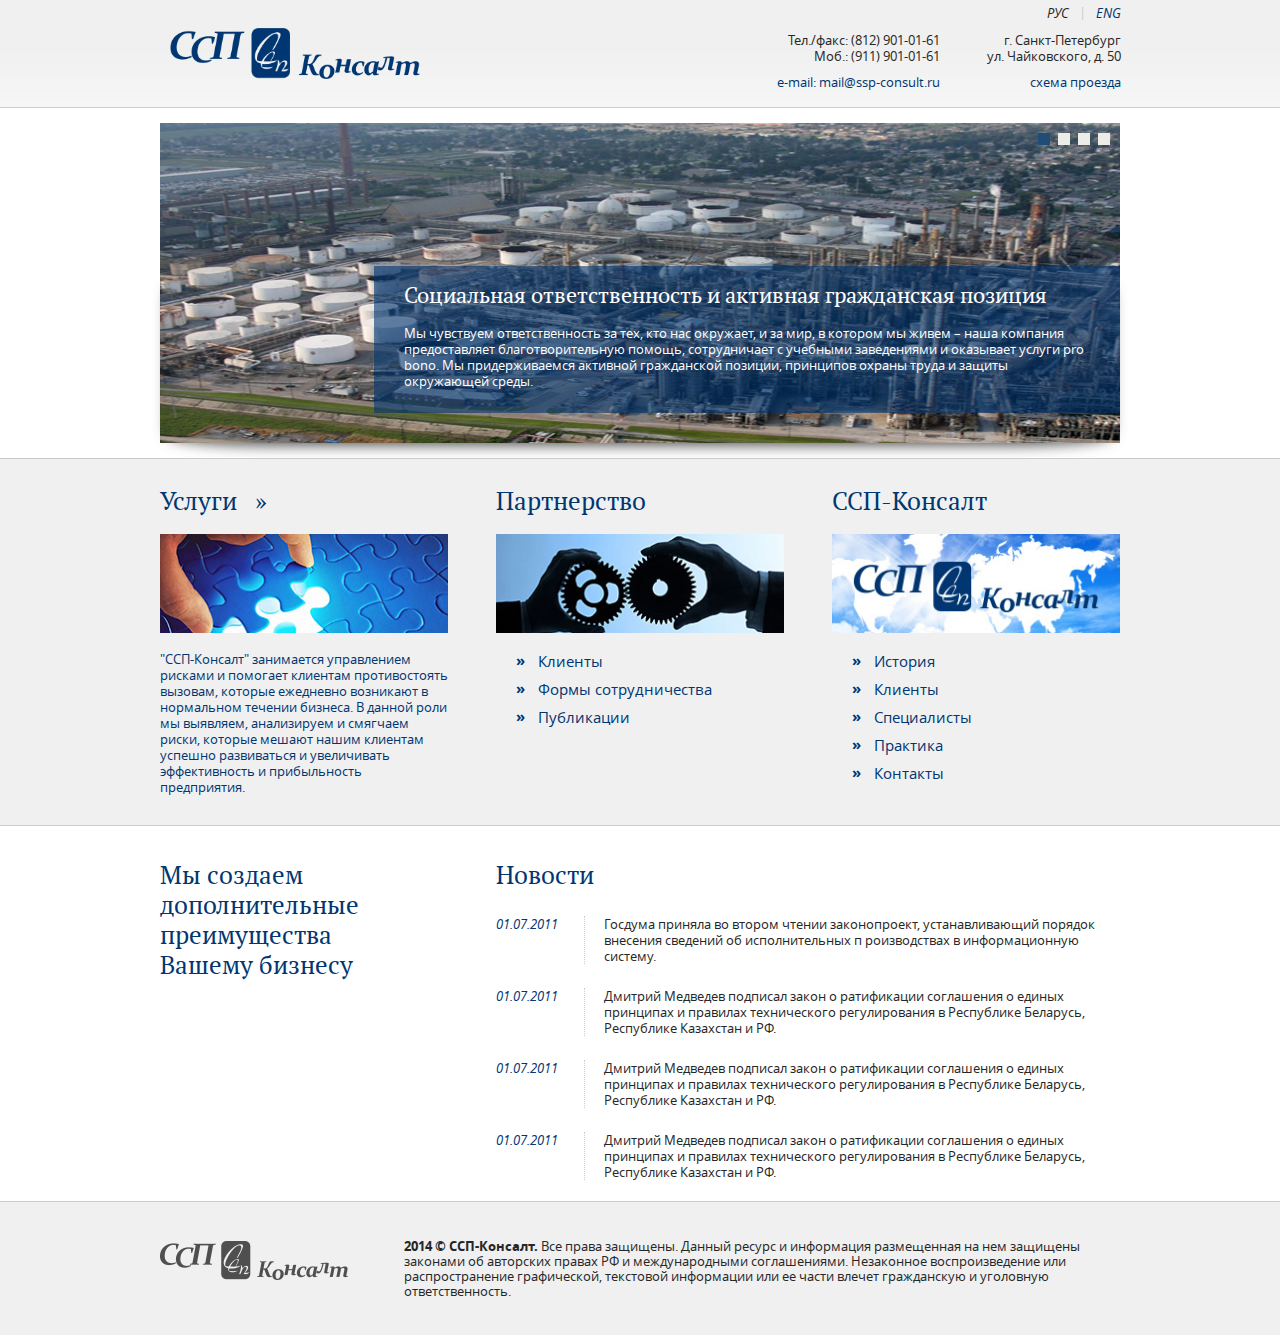
<file: index.html>
﻿<!DOCTYPE html>
<html>
<head>
	<title>ССП Консалт</title>
	<meta http-equiv="content-type" content="text/html; charset=utf-8">
	<meta name="viewport" content="width=1000, user-scalable=yes">
	<link href="./favicon.ico" rel="shortcut icon" type="image/x-icon">
	<link href="./css/style.css" rel="stylesheet" type="text/css" title="compact">
	<script type="text/javascript" src="./js/jquery.js"></script>
	<script type="text/javascript" src="./js/slides.js"></script>
	<script type="text/javascript" src="./js/dynamic.js"></script>
</head>
<body>
	<div class="wrapper">
		<div class="header">
			<div>
				<a href="#"><img src="./img/logo.png" width="360" height="74" class="logo" alt=""></a>
				<div class="contacts">
					<p>Тел./факс: (812) 901-01-61<br/>Моб.: (911) 901-01-61</p>
					<p><a href="#">e-mail: mail@ssp-consult.ru</a></p>
				</div>
				<ul class="language">
					<li class="active"><a href="#">Рус</a></li>
					<li><a href="#">Eng</a></li>
				</ul>
				<div class="address">
					<p>г. Санкт-Петербург<br> ул. Чайковского, д. 50</p>
					<p><a href="#">схема проезда</a></p>
				</div>
			</div>
		</div>
		<div class="slider">
			<div class="container">
				<div>
					<img src="./img/slide1.jpg" width="1340" height="320" alt="">
					<div class="information">
						<h3>Социальная ответственность и активная гражданская позиция</h3>
						<p>Мы чувствуем ответственность за тех, кто нас окружает, и за мир, в котором мы живем – наша компания предоставляет благотворительную помощь, сотрудничает с учебными заведениями и оказывает услуги pro bono. Мы придерживаемся активной гражданской позиции, принципов охраны труда и защиты окружающей среды.</p>
					</div>
				</div>
				<div>
					<img src="./img/slide2.jpg" width="1340" height="320" alt="">
					<div class="information">
						<h3>Социальная ответственность и активная гражданская позиция</h3>
						<p>Мы чувствуем ответственность за тех, кто нас окружает, и за мир, в котором мы живем – наша компания предоставляет благотворительную помощь, сотрудничает с учебными заведениями и оказывает услуги pro bono. Мы придерживаемся активной гражданской позиции, принципов охраны труда и защиты окружающей среды.</p>
					</div>
				</div>
				<div>
					<img src="./img/slide3.jpg" width="1340" height="320" alt="">
					<div class="information">
						<h3>Социальная ответственность и активная гражданская позиция</h3>
						<p>Мы чувствуем ответственность за тех, кто нас окружает, и за мир, в котором мы живем – наша компания предоставляет благотворительную помощь, сотрудничает с учебными заведениями и оказывает услуги pro bono. Мы придерживаемся активной гражданской позиции, принципов охраны труда и защиты окружающей среды.</p>
					</div>
				</div>
				<div>
					<img src="./img/slide4.jpg" width="1340" height="320" alt="">
					<div class="information">
						<h3>Социальная ответственность и активная гражданская позиция</h3>
						<p>Мы чувствуем ответственность за тех, кто нас окружает, и за мир, в котором мы живем – наша компания предоставляет благотворительную помощь, сотрудничает с учебными заведениями и оказывает услуги pro bono. Мы придерживаемся активной гражданской позиции, принципов охраны труда и защиты окружающей среды.</p>
					</div>
				</div>
			</div>
		</div>
		<div class="index">
			<div class="nav">
				<ul>
					<li><a href="#">Антикризисное управление проблемными активами</a></li>
					<li><a href="#">Банкротство</a></li>
					<li><a href="#">Управление финансовой задолженностью</a></li>
					<li><a href="#">Корпоративное право</a></li>
					<li><a href="#">Трудовое право</a></li>
					<li><a href="#">Налоговые споры</a></li>
					<li><a href="#">Вопросы промышленной и экологической безопасности</a></li>
					<li><a href="#">Представительство в арбитражных судах и судах общей юрисдикции</a></li>
				</ul>
			</div>
			<ul>
				<li>
					<h2>Услуги<span>»</span></h2>
					<img src="./pic/index1.jpg" width="190" height="100" alt="">
					<h5><span>"ССП-Консалт" занимается управлением рисками и помогает клиентам противостоять вызовам, которые ежедневно возникают в нормальном течении бизнеса. В данной роли мы выявляем, анализируем и смягчаем риски, которые мешают нашим клиентам успешно развиваться и увеличивать эффективность и прибыльность предприятия.</span></h5>
				</li>
				<li>
					<h2>Партнерство</h2>
					<img src="./pic/index2.jpg" width="190" height="100" alt="">
					<ul>
                    <li><a href="#">Клиенты</a></li>
					<li><a href="#">Формы сотрудничества</a></li>
					<li><a href="#">Публикации</a></li>
					</ul>
				</li>
				<li>
					<h2>ССП-Консалт</h2>
					<img src="./pic/index3.jpg" width="190" height="100" alt="">
					<ul>
						<li><a href="#">История</a></li>
						<li><a href="#">Клиенты</a></li>
						<li><a href="#">Специалисты</a></li>
						<li><a href="#">Практика</a></li>
						<li><a href="#">Контакты</a></li>
					</ul>
				</li>
			</ul>
		</div>
		<div class="introduction">
			<div class="nav">
				<ul>
					<li><a href="#">Антикризисное управление проблемными активами</a></li>
					<li><a href="#">Банкротство</a></li>
					<li><a href="#">Управление финансовой задолженностью</a></li>
					<li><a href="#">Корпоративное право</a></li>
					<li><a href="#">Трудовое право</a></li>
					<li><a href="#">Налоговые споры</a></li>
					<li><a href="#">Вопросы промышленной и экологической безопасности</a></li>
					<li><a href="#">Представительство в арбитражных судах и судах общей юрисдикции</a></li>
				</ul>
				<h2>Мы создаем дополнительные преимущества Вашему бизнесу</h2>
			</div>
			<div class="news">
				<h2>Новости</h2>
				<div>
					<div>
						<h6>01.07.2011</h6>
						<p><a href="#">Госдума приняла во втором чтении законопроект, устанавливающий порядок внесения сведений об исполнительных п роизводствах в информационную систему.</a></p>
					</div>
					<div>
						<h6>01.07.2011</h6>
						<p><a href="#">Дмитрий Медведев подписал закон о ратификации соглашения о единых принципах и правилах технического регулирования в Республике Беларусь, Республике Казахстан и РФ.</a></p>
					</div>
					<div>
						<h6>01.07.2011</h6>
						<p><a href="#">Дмитрий Медведев подписал закон о ратификации соглашения о единых принципах и правилах технического регулирования в Республике Беларусь, Республике Казахстан и РФ.</a></p>
					</div>
					<div>
						<h6>01.07.2011</h6>
						<p><a href="#">Дмитрий Медведев подписал закон о ратификации соглашения о единых принципах и правилах технического регулирования в Республике Беларусь, Республике Казахстан и РФ.</a></p>
					</div>
				</div>
			</div>
		</div>
		<div class="clear"></div>
	</div>
	<div class="footer">
		<div>
			<div>
				<a href="#"><img src="./img/logo_footer.png" width="188" height="39" class="logo" alt=""></a>
				<p><strong>2014 © ССП-Консалт.</strong> Все права защищены. Данный ресурс и информация размещенная на нем защищены законами об авторских правах РФ и международными соглашениями. Незаконное воспроизведение или распространение графической, текстовой информации или ее части влечет гражданскую и уголовную ответственность.</p>
			</div>
		</div>
	  </div>
</body>
</html>
</file>
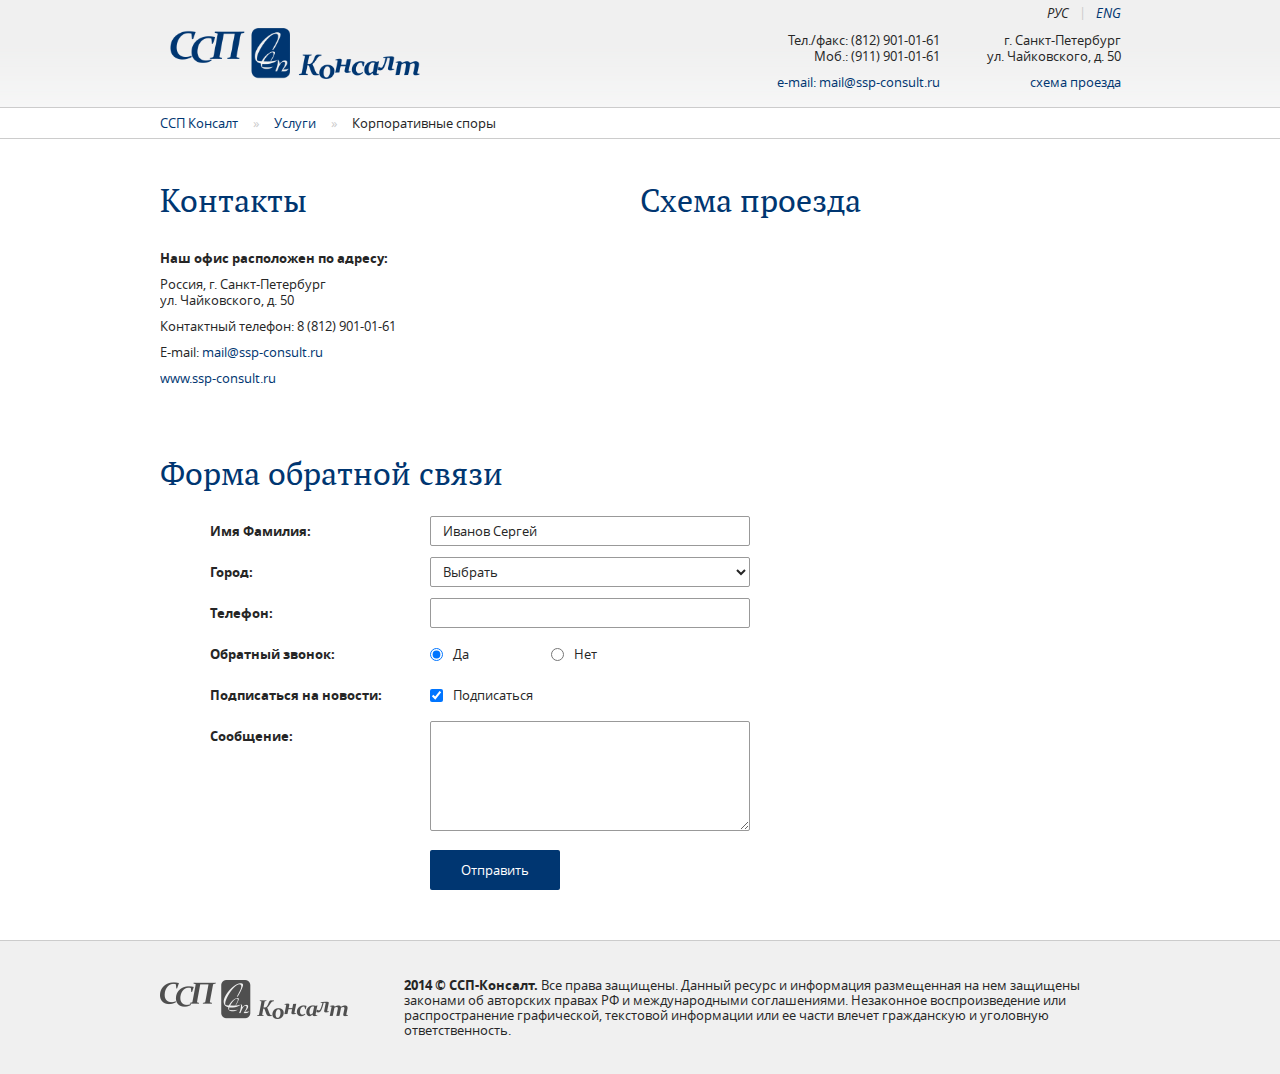
<file: contact.html>
﻿<!DOCTYPE html>
<html>
<head>
	<title>ССП Консалт</title>
	<meta http-equiv="content-type" content="text/html; charset=utf-8">
	<meta name="viewport" content="width=1000, user-scalable=yes">
	<link href="./favicon.ico" rel="shortcut icon" type="image/x-icon">
	<link href="./css/style.css" rel="stylesheet" type="text/css" title="compact">
	<script type="text/javascript" src="./js/jquery.js"></script>
	<script type="text/javascript" src="./js/slides.js"></script>
	<script type="text/javascript" src="./js/dynamic.js"></script>
</head>
<body>
	<div class="wrapper">
		<div class="header">
			<div>
				<a href="#"><img src="./img/logo.png" width="360" height="74" class="logo" alt=""></a>
				<div class="contacts">
					<p>Тел./факс: (812) 901-01-61<br/>Моб.: (911) 901-01-61</p>
					<p><a href="#">e-mail: mail@ssp-consult.ru</a></p>
				</div>
				<ul class="language">
					<li class="active"><a href="#">Рус</a></li>
					<li><a href="#">Eng</a></li>
				</ul>
				<div class="address">
					<p>г. Санкт-Петербург<br> ул. Чайковского, д. 50</p>
					<p><a href="#">схема проезда</a></p>
				</div>
			</div>
		</div>
		<div class="breadcrumbs">
			<ul>
				<li><a href="#">ССП Консалт</a></li>
				<li><a href="#">Услуги</a></li>
				<li>Корпоративные споры</li>
			</ul>
		</div>
		<div class="content">
			<div class="contacts">
				<div class="information">
					<h2>Контакты</h2>
					<p><strong>Наш офис расположен по адресу:</strong></p>
					<p>Россия, г. Санкт-Петербург<br>
					ул. Чайковского, д. 50</p>
					<p>Контактный телефон: 8 (812) 901-01-61</p>
					<p>E-mail: <a href="#">mail@ssp-consult.ru</a></p>
					<p><a href="#">www.ssp-consult.ru</a></p>
				</div>
				<div class="map">
					<h2>Схема проезда</h2>
					<div>
						<script type="text/javascript" charset="utf-8" src="http://api-maps.yandex.ru/services/constructor/1.0/js/?sid=OtO9GRWYYwOtpe9lbqvIaDVN9j7ILpBH&width=100%&height=223"></script>
					</div>
				</div>
			</div>
			<div class="form">
				<h2>Форма обратной связи</h2>
				<p><span>Имя Фамилия:</span> <input type="text" placeholder="Иванов Сергей"></p>
				<p>
					<span>Город:</span>
					<select>
						<option>Выбрать</option>
						<option>Барнаул</option>
						<option>Москва</option>
					</select>
				</p>
				<p><span>Телефон:</span> <input type="text"></p>
				<p>
					<span>Обратный звонок:</span> 
					<em><input type="radio" name="callback" checked> Да</em>
					<em><input type="radio" name="callback"> Нет</em>
				</p>
				<p>
					<span>Подписаться на новости:</span> 
					<em><input type="checkbox" checked> Подписаться</em>
				</p>
				<p><span>Сообщение:</span> <textarea cols="60" rows="5"></textarea></p>
				<button>Отправить</button>
			</div>
		</div>
		<div class="clear"></div>
	</div>
	<div class="footer">
		<div>
			<div>
				<a href="#"><img src="./img/logo_footer.png" width="188" height="39" class="logo" alt=""></a>
				<p><strong>2014 © ССП-Консалт.</strong> Все права защищены. Данный ресурс и информация размещенная на нем защищены законами об авторских правах РФ и международными соглашениями. Незаконное воспроизведение или распространение графической, текстовой информации или ее части влечет гражданскую и уголовную ответственность.</p>
			</div>
		</div>
	</div>
</body>
</html>
</file>
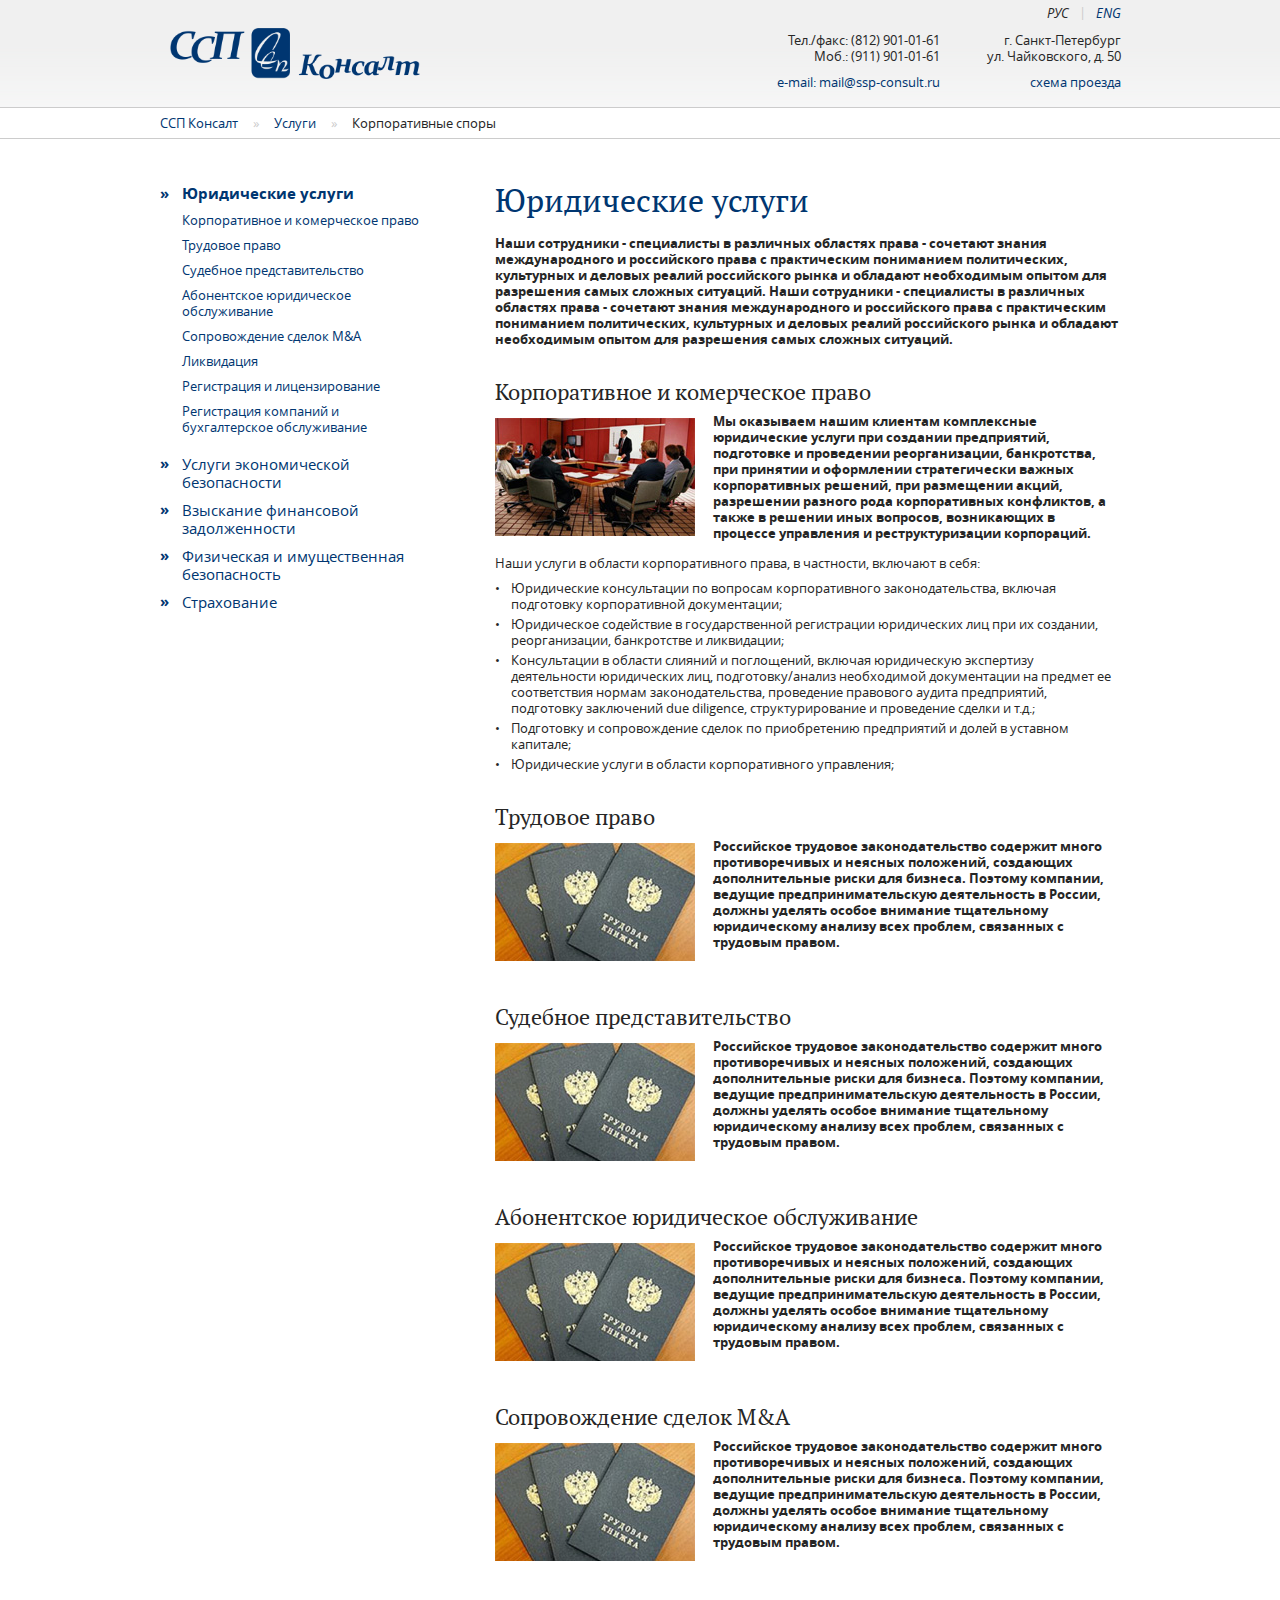
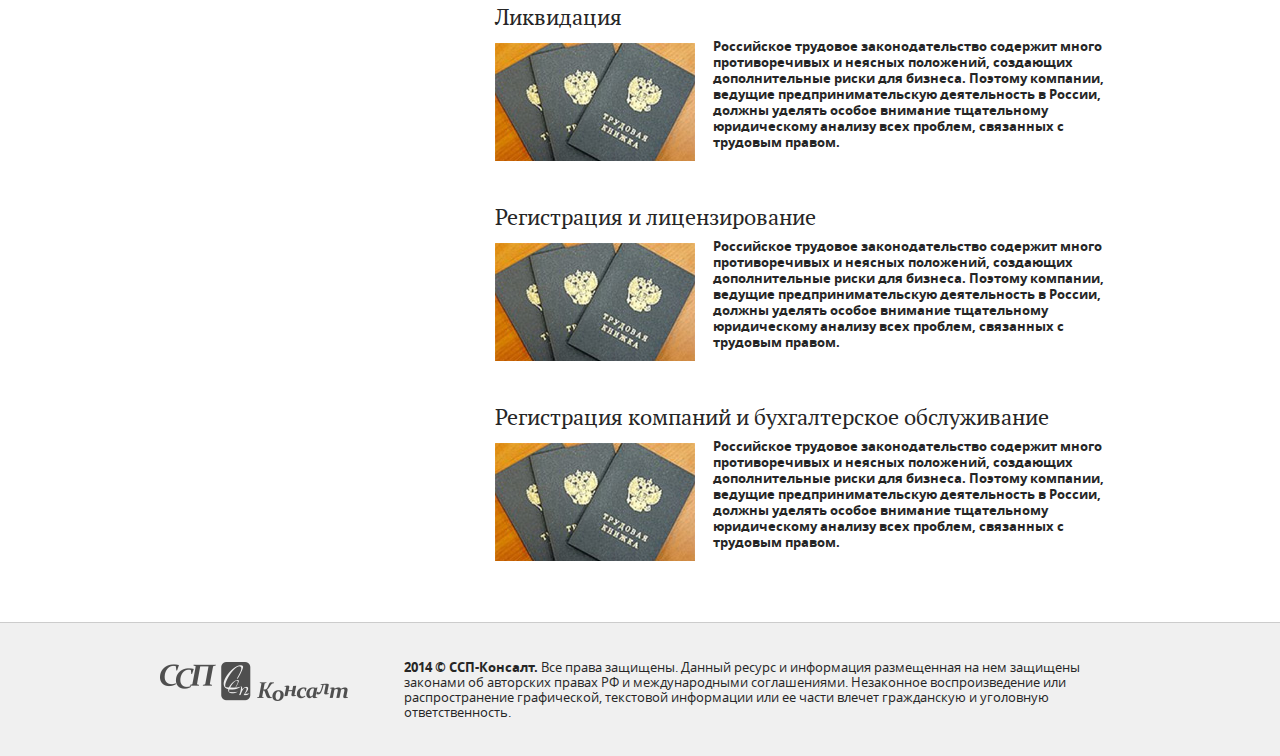
<file: page.html>
﻿<!DOCTYPE html>
<html>
<head>
	<title>ССП Консалт</title>
	<meta http-equiv="content-type" content="text/html; charset=utf-8">
	<meta name="viewport" content="width=1000, user-scalable=yes">
	<link href="./favicon.ico" rel="shortcut icon" type="image/x-icon">
	<link href="./css/style.css" rel="stylesheet" type="text/css" title="compact">
	<script type="text/javascript" src="./js/jquery.js"></script>
	<script type="text/javascript" src="./js/slides.js"></script>
	<script type="text/javascript" src="./js/dynamic.js"></script>
</head>
<body>
	<div class="wrapper">
		<div class="header">
			<div>
				<a href="#"><img src="./img/logo.png" width="360" height="74" class="logo" alt=""></a>
				<div class="contacts">
					<p>Тел./факс: (812) 901-01-61<br/>Моб.: (911) 901-01-61</p>
					<p><a href="#">e-mail: mail@ssp-consult.ru</a></p>
				</div>
				<ul class="language">
					<li class="active"><a href="#">Рус</a></li>
					<li><a href="#">Eng</a></li>
				</ul>
				<div class="address">
					<p>г. Санкт-Петербург<br> ул. Чайковского, д. 50</p>
					<p><a href="#">схема проезда</a></p>
				</div>
			</div>
		</div>
		<div class="breadcrumbs">
			<ul>
				<li><a href="#">ССП Консалт</a></li>
				<li><a href="#">Услуги</a></li>
				<li>Корпоративные споры</li>
			</ul>
		</div>
		<div class="content">
			<ul class="nav">
				<li class="active">
					<a href="#">Юридические услуги</a>
					<ul>
						<li><a href="#1">Корпоративное и комерческое право</a></li>
						<li><a href="#2">Трудовое право</a></li>
						<li><a href="#3">Судебное представительство</a></li>
						<li><a href="#4">Абонентское юридическое обслуживание</a></li>
						<li><a href="#5">Сопровождение сделок M&A</a></li>
						<li><a href="#6">Ликвидация</a></li>
						<li><a href="#7">Регистрация и лицензирование</a></li>
						<li><a href="#8">Регистрация компаний и бухгалтерское обслуживание</a></li>
					</ul>
				</li>
				<li><a href="#">Услуги экономической безопасности</a></li>
				<li><a href="#">Взыскание финансовой задолженности</a></li>
				<li><a href="#">Физическая и имущественная безопасность</a></li>
				<li><a href="#">Страхование</a></li>
			</ul>
			<div class="rb">
				<h1>Юридические услуги</h1>
				<p><strong>Наши сотрудники - специалисты в различных областях права - сочетают знания международного и российского права с практическим пониманием политических, культурных и деловых реалий российского рынка и обладают необходимым опытом для разрешения самых сложных ситуаций. Наши сотрудники - специалисты в различных областях права - сочетают знания международного и российского права с практическим пониманием политических, культурных и деловых реалий российского рынка и обладают необходимым опытом для разрешения самых сложных ситуаций.</strong></p>
				<div id="1">
					<h2>Корпоративное и комерческое право</h2>
					<div>
						<img src="./pic/text1.jpg" width="200" height="118" class="left" alt="">
						<p><strong>Мы оказываем нашим клиентам комплексные юридические услуги при создании предприятий, подготовке и проведении реорганизации, банкротства, при принятии и оформлении стратегически важных корпоративных решений, при размещении акций, разрешении разного рода корпоративных конфликтов, а также в решении иных вопросов, возникающих в процессе управления и реструктуризации корпораций.</strong></p>
					</div>
					<p>Наши услуги в области корпоративного права, в частности, включают в себя:</p>
					<ul>
						<li>Юридические консультации по вопросам корпоративного законодательства, включая подготовку корпоративной документации;</li>
						<li>Юридическое содействие в государственной регистрации юридических лиц при их создании, реорганизации, банкротстве и ликвидации;</li>
						<li>Консультации в области слияний и поглощений, включая юридическую экспертизу деятельности юридических лиц, подготовку/анализ необходимой документации на предмет ее соответствия нормам законодательства, проведение правового аудита предприятий, подготовку заключений due diligence, структурирование и проведение сделки и т.д.;</li>
						<li>Подготовку и сопровождение сделок по приобретению предприятий и долей в уставном капитале;</li>
						<li>Юридические услуги в области корпоративного управления;</li>
					</ul>
				</div>
				<div id="2">
					<h2>Трудовое право</h2>
					<div>
						<img src="./pic/text2.jpg" width="200" height="118" class="left" alt="">
						<p><strong>Российское трудовое законодательство содержит много противоречивых и неясных положений, создающих дополнительные риски для бизнеса. Поэтому компании, ведущие предпринимательскую деятельность в России, должны уделять особое внимание тщательному юридическому анализу всех проблем, связанных с трудовым правом.</strong></p>
					</div>
				</div>
				<div id="3">
					<h2>Судебное представительство</h2>
					<div>
						<img src="./pic/text2.jpg" width="200" height="118" class="left" alt="">
						<p><strong>Российское трудовое законодательство содержит много противоречивых и неясных положений, создающих дополнительные риски для бизнеса. Поэтому компании, ведущие предпринимательскую деятельность в России, должны уделять особое внимание тщательному юридическому анализу всех проблем, связанных с трудовым правом.</strong></p>
					</div>
				</div>
				<div id="4">
					<h2>Абонентское юридическое обслуживание</h2>
					<div>
						<img src="./pic/text2.jpg" width="200" height="118" class="left" alt="">
						<p><strong>Российское трудовое законодательство содержит много противоречивых и неясных положений, создающих дополнительные риски для бизнеса. Поэтому компании, ведущие предпринимательскую деятельность в России, должны уделять особое внимание тщательному юридическому анализу всех проблем, связанных с трудовым правом.</strong></p>
					</div>
				</div>
				<div id="5">
					<h2>Сопровождение сделок M&A</h2>
					<div>
						<img src="./pic/text2.jpg" width="200" height="118" class="left" alt="">
						<p><strong>Российское трудовое законодательство содержит много противоречивых и неясных положений, создающих дополнительные риски для бизнеса. Поэтому компании, ведущие предпринимательскую деятельность в России, должны уделять особое внимание тщательному юридическому анализу всех проблем, связанных с трудовым правом.</strong></p>
					</div>
				</div>
				<div id="6">
					<h2>Ликвидация</h2>
					<div>
						<img src="./pic/text2.jpg" width="200" height="118" class="left" alt="">
						<p><strong>Российское трудовое законодательство содержит много противоречивых и неясных положений, создающих дополнительные риски для бизнеса. Поэтому компании, ведущие предпринимательскую деятельность в России, должны уделять особое внимание тщательному юридическому анализу всех проблем, связанных с трудовым правом.</strong></p>
					</div>
				</div>
				<div id="7">
					<h2>Регистрация и лицензирование</h2>
					<div>
						<img src="./pic/text2.jpg" width="200" height="118" class="left" alt="">
						<p><strong>Российское трудовое законодательство содержит много противоречивых и неясных положений, создающих дополнительные риски для бизнеса. Поэтому компании, ведущие предпринимательскую деятельность в России, должны уделять особое внимание тщательному юридическому анализу всех проблем, связанных с трудовым правом.</strong></p>
					</div>
				</div>
				<div id="8">
					<h2>Регистрация компаний и бухгалтерское обслуживание</h2>
					<div>
						<img src="./pic/text2.jpg" width="200" height="118" class="left" alt="">
						<p><strong>Российское трудовое законодательство содержит много противоречивых и неясных положений, создающих дополнительные риски для бизнеса. Поэтому компании, ведущие предпринимательскую деятельность в России, должны уделять особое внимание тщательному юридическому анализу всех проблем, связанных с трудовым правом.</strong></p>
					</div>
				</div>
			</div>
		</div>
		<div class="clear"></div>
	</div>
	<div class="footer">
		<div>
			<div>
				<a href="#"><img src="./img/logo_footer.png" width="188" height="39" class="logo" alt=""></a>
				<p><strong>2014 © ССП-Консалт.</strong> Все права защищены. Данный ресурс и информация размещенная на нем защищены законами об авторских правах РФ и международными соглашениями. Незаконное воспроизведение или распространение графической, текстовой информации или ее части влечет гражданскую и уголовную ответственность.</p>
			</div>
		</div>
	</div>
</body>
</html>
</file>
<file: css/style.css>
﻿/* Fonts */

@font-face {
    font-family:'Open Sans';
    src:url('../fonts/opensans.eot');
    src:url('../fonts/opensans.eot?#iefix') format('embedded-opentype'),
        url('../fonts/opensans.woff') format('woff'),
        url('../fonts/opensans.ttf') format('truetype');
    font-weight:normal;
    font-style:normal;
}
@font-face {
    font-family:'Open Sans';
    src:url('../fonts/opensansi.eot');
    src:url('../fonts/opensansi.eot?#iefix') format('embedded-opentype'),
        url('../fonts/opensansi.woff') format('woff'),
        url('../fonts/opensansi.ttf') format('truetype');
    font-weight:normal;
    font-style:italic;
}
@font-face {
    font-family:'Open Sans';
    src:url('../fonts/opensansb.eot');
    src:url('../fonts/opensansb.eot?#iefix') format('embedded-opentype'),
        url('../fonts/opensansb.woff') format('woff'),
        url('../fonts/opensansb.ttf') format('truetype');
    font-weight:bold;
    font-style:normal;
}
@font-face {
    font-family:'PT Serif';
    src:url('../fonts/ptserif.eot');
    src:url('../fonts/ptserif.eot?#iefix') format('embedded-opentype'),
        url('../fonts/ptserif.woff') format('woff'),
        url('../fonts/ptserif.ttf') format('truetype');
    font-weight:normal;
    font-style:normal;
}

/* Default */

html {
	height:100%;
}
body {
	width:100%;
	height:100%;
	color:#262626;
	font-size:13px;
	line-height:16px;
    font-family:'Open Sans', sans-serif;
	padding:0;
	margin:0;
	background:#ffffff;
}
p {
	text-indent:0;
	padding:0;
	margin:0 0 16px;
}
table {
	margin:0 0 16px;
	border-collapse:collapse;
}
table td {
	padding:0;
}
:focus {
	outline:none;
}
img {
	padding:0;
	margin:0;
	border:0;
}
a {
	color:#003671;
	text-decoration:none;
}
a:hover {
	text-decoration:underline;
}
form {
	margin:0;
}
ul {
	margin:0 0 10px 16px;
	padding:0;
}
ul li {
	padding:0;
	list-style:none;
}
ol {
	margin:0 0 10px 18px;
	padding:0;
}
* +html ol {
	padding:0 0 0 5px;
}
ol li {
	padding:0 0 0 16px;
}
input, select, textarea {
	color:#262626;
	font-size:13px;
    font-family:'Open Sans', sans-serif;
	padding:0;
	margin:0;
	background:none;
	border:0;
}
textarea {
	overflow:auto;
}
button {
    font-family:'Open Sans', sans-serif;
	margin:0;
	border:0;
	-moz-box-shadow:border-box;
	-webkit-box-shadow:border-box;
	box-sizing:border-box;
}
button::-moz-focus-inner {
	padding:0;
	border:0;
}
::-webkit-input-placeholder {
	color:#262626;
}
:-moz-placeholder {
	color:#262626;
}
::-moz-placeholder {
	color:#262626;
}
:-ms-input-placeholder {
	color:#262626;
}
.wrapper {
	position:relative;
	min-width:1000px;
	min-height:100%;
	margin:0 auto;
}

/* Header */

.header {
	position:relative;
	height:107px;
	margin:0 0 15px;
	background:url('../img/header_bg.png') repeat-x top;
	border-bottom:1px solid #cccccc;
}
.header > div {
	position:relative;
	min-width:1000px;
	max-width:1001px;
	margin:0 auto;
}
.header .logo {
	position:absolute;
	left:30px;
	top:28px;
	width:250px;
	height:51px;
}

.header .language {
	position:absolute;
	right:20px;
	top:5px;
	margin:0;
}
.header .language li {
	float:left;
	font-size:13px;
	line-height:16px;
	font-style:italic;
	text-transform:uppercase;
}
.header .language li:before {
	content:'|';
	display:inline-block;
	color:#cccccc;
	font-style:normal;
	vertical-align:top;
	padding:0 10px;
	margin:-1px 0 0;
}
.header .language li:first-child:before {
	display:none;
}
.header .language li.active a {
	color:#262626;
	text-decoration:none;
}
.header .address {
	position:absolute;
	right:20px;
	top:32px;
	width:180px;
	text-align:right;
}
.header .address p {
	margin:0 0 10px;
}
.header .contacts {
	position:absolute;
	right:20%;
	top:32px;
	text-align:right;
}
.header .contacts p {
	margin:0 0 10px;
}
.slider {
	position:relative;
	height:320px;
	min-width:960px;
	max-width:960px;
	margin:0 auto 15px;
	background:#ffffff;
}
.slider:before, .slider:after {
	content:'';
    position:absolute;
    top:50%;
    right:10px;
    bottom:0;
    left:10px;
    z-index:-1;
    -moz-border-radius:100px/10px;
    border-radius:100px/10px;
    -webkit-box-shadow:0 0 15px rgba(0,0,0,0.5);
    -moz-box-shadow:0 0 15px rgba(0,0,0,0.5);
    box-shadow:0 0 15px rgba(0,0,0,0.5);
}
.slider .container, .slider .container > div > div {
	position:relative;
	clear:both;
	overflow:hidden;
	width:960px;
	height:320px;
}
.slider .container > div > div img {
	position:absolute;
	left:0;
	top:0;
}
.slider .container > div > div > div {
	position:absolute;
	right:-746px;
	bottom:30px;
	z-index:1;
	color:#ffffff;
	width:686px;
	padding:16px 30px 8px;
	background:url('../img/slider_div.png') repeat;
}
.slider .container > div > div > div h3 {
	font-size:22px;
	line-height:26px;
	font-weight:normal;
	font-family:'PT Serif', serif;
	padding:0;
	margin:0 0 17px;
}
.slider .container > div > div > div p {
	font-size:13px;
	line-height:16px;
	margin:0 0 16px;
}
.slider .pagination {
	position:absolute;
	right:10px;
	top:10px;
	z-index:100;
	margin:0;
}
.slider .pagination li {
	float:left;
	margin:0 0 0 8px;
}
.slider .pagination li:first-child {
	margin-left:0;
}
.slider .pagination li a {
	display:block;
	width:12px;
	height:12px;
	background:#ecede9;
}
.slider .pagination li.current a {
	background:#214c78;
}
.index {
	position:relative;
	background:#f0f0f0;
	border-top:1px solid #cccccc;
	border-bottom:1px solid #cccccc;
}
.index .nav {
	display:none;
	position:absolute;
	left:50%;
	top:28px;
	z-index:10;
	width:336px;
	margin-left:-192px;
	background:#f0f0f0;
}
.index .nav ul {
	position:relative;
	padding:22px 0 0 48px;
	margin:0 0 24px;
}
.index .nav ul li {
	font-size:15px;
	line-height:18px;
	margin:0 0 10px;
}
.index .nav ul li a {
	position:relative;
	display:inline-block;
	color:#003671;
	padding:0 0 0 22px;
}
.index .nav ul li a:before {
	content:'»';
	position:absolute;
	left:0;
	top:0;
	font-weight:bold;
}
.index .nav ul a:hover {
	color:#3399ff;
	text-decoration:none;
}
.index > ul {
	clear:both;
	overflow:hidden;
	min-width:960px;
	max-width:960px;
	padding:28px 20px 20px;
	margin:0 auto;
}
.index > ul > li {
	float:left;
	width:30%;
	margin:0 0 0 5%;
}
.index > ul > li:first-child {
	margin-left:0;
}
.index h2 {
	color:#003671;
	font-size:25px;
	line-height:29px;
	font-weight:normal;
	font-family:'PT Serif', serif;
	padding:0;
	margin:0 0 18px;
}
.index h2.active {
	color:#3399ff;
}
.index h2 span {
	padding:0 0 0 18px;
}
.index > ul > li > img {
	width:100%;
	height:auto;
	margin:0 0 16px;
}
.index > ul > li > ul {
	padding:0 0 0 20px;
	margin:0;
}
.index > ul > li > ul > li {
	font-size:15px;
	line-height:18px;
	margin:0 0 10px;
}
.index > ul > li > ul > li a {
	position:relative;
	display:inline-block;
	color:#003671;
	padding:0 0 0 22px;
}
.index > ul > li > ul > li a:before {
	content:'»';
	position:absolute;
	left:0;
	top:0;
	font-weight:bold;
}
.index > ul > li > ul > li a:hover {
	color:#3399ff;
	text-decoration:none;
}
.index h5 {
	font-size:13px;
	line-height:16px;
	font-weight:normal;
	padding:0;
	margin:-1px 0 10px;
}
.index h5 span {
	color:#003671;
	cursor:pointer;
}
.index h5 span:hover, .index h5 span.active {
	color:#3399ff;
}
.introduction {
	min-width:960px;
	max-width:960px;
	padding:34px 20px 0;
	margin:0 auto;
}
.introduction h2 {
	color:#003671;
	font-size:25px;
	line-height:30px;
	font-weight:normal;
	font-family:'PT Serif', serif;
	padding:0;
	margin:0 0 26px;
}
.introduction .nav {
	display:inline-block;
	width:30%;
	vertical-align:top;
	margin:-35px -3px 0 0;
}
.introduction .nav h2 {
	width:240px;
	margin:35px 0 0;
}
.introduction .nav ul {
	display:none;
	position:relative;
	padding:35px 0 0 20px;
	margin:0 0 24px;
	background:url('../img/introduction_nav_arrow.png') no-repeat center top;
}
.introduction .nav ul li {
	font-size:15px;
	line-height:18px;
	margin:0 0 10px;
}
.introduction .nav ul li a {
	position:relative;
	display:inline-block;
	color:#003671;
	padding:0 0 0 22px;
}
.introduction .nav ul li a:before {
	content:'»';
	position:absolute;
	left:0;
	top:0;
	font-weight:bold;
}
.introduction .nav ul a:hover {
	color:#3399ff;
	text-decoration:none;
}
.introduction .news {
	display:inline-block;
	width:65%;
	vertical-align:top;
	margin:0 -10px 0 5%;
}
.introduction .news  > div {
	margin:0 0 -3px;
}
.introduction .news  > div > div {
	padding:0 0 0 88px;
	margin:0 0 24px;
}
.introduction .news  > div > div h6 {
	float:left;
	color:#003671;
	font-size:13px;
	line-height:16px;
	font-weight:normal;
	font-style:italic;
	padding:0;
	margin:0 0 0 -88px;
}
.introduction .news  > div > div p {
	padding:0 0 0 19px;
	margin:0;
	border-left:1px dotted #cccccc;
}
.introduction .news  > div > div p a {
	color:#262626;
}
.introduction .news  > div > div p a:hover {
	color:#003671;
	text-decoration:none;
}

/* Footer */

.clear {
	clear:both;
	overflow:hidden;
}
.footer {
	background:#f0f0f0;
	border-top:1px solid #cccccc;
}
.footer > div {
	min-width:960px;
	max-width:960px;
	padding:37px 20px 36px;
	margin:0 auto;
}
.footer > div > div {
	position:relative;
	min-height:60px;
	padding:0 0 0 244px;
}
.footer .logo {
	position:absolute;
	left:0;
	top:2px;
}
.footer p {
	font-size:13px;
	line-height:15px;
	margin:0;
}

/* Inner */

.breadcrumbs {
	padding:0 0 12px;
	margin:-13px 0 44px;
	border-bottom:1px solid #cccccc;
}
.breadcrumbs ul {
	clear:both;
	overflow:hidden;
	min-width:960px;
	max-width:960px;
	padding:0 20px;
	margin:0 auto;
	position: relative;
    top: 5px;
}
.breadcrumbs ul li {
	float:left;
}
.breadcrumbs ul li:before {
	content:'»';
	color:#cccccc;
	padding:0 15px;
}
.breadcrumbs ul li:first-child:before {
	display:none;
}
.breadcrumbs ul li a:hover {
	color:#3399ff;
	text-decoration:none;
}
.content {
	position:relative;
	display:block;
	min-width:960px;
	max-width:960px;
	padding:0 20px;
	margin:0 auto 50px;
}
.content .nav {
	position:absolute;
	left:0;
	top:0;
	width:270px;
	padding:0 0 0 20px;
	margin:1px 0 0;
}
.content .nav.fixed {
	position:fixed;
	left:50%;
	top:0;
	z-index:100;
	margin-left:-480px;
}
.content .nav > li {
	font-size:15px;
	line-height:18px;
	margin:0 0 10px;
}
.content .nav > li.active > a {
	font-weight:bold;
}
.content .nav > li > a {
	position:relative;
	display:inline-block;
	color:#003671;
	padding:0 0 0 22px;
}
.content .nav > li > a:before {
	content:'»';
	position:absolute;
	left:0;
	top:0;
	font-weight:bold;
}
.content .nav > li > a:hover {
	color:#3399ff;
	text-decoration:none;
}
.content .nav > li > ul {
	display:none;
	margin:9px 0 20px 22px;
}
.content .nav > li.active > ul {
	display:block;
}
.content .nav > li.active > ul > li {
	font-size:13px;
	line-height:16px;
	margin:0 0 9px;
}
.content .nav > li.active > ul > li > a:hover {
	color:#3399ff;
	text-decoration:none;
}
.content .rb {
	padding:0 0 0 335px;
}
.content h1 {
	color:#003671;
	font-size:32px;
	line-height:36px;
	font-weight:normal;
	font-family:'PT Serif', serif;
	padding:0;
	margin:0 0 16px;
}
.content .rb > div {
	margin:32px 0 32px;
}
.content .rb > div > div {
	clear:both;
	overflow:hidden;
	padding:0 0 5px;
}
.content .rb p {
	margin:0 0 9px;
}
.content .rb img.left {
	float:left;
	margin:5px 18px 6px 0;
}
.content h2 {
	font-size:22px;
	line-height:26px;
	font-weight:normal;
	font-family:'PT Serif', serif;
	padding:0;
	margin:0 0 8px;
}
.content .rb ul {
	margin:0 0 9px;
}
.content .rb ul li {
	position:relative;
	padding:0 0 0 16px;
	margin:0 0 4px;
}
.content .rb ul li:before {
	content:'•';
	position:absolute;
	left:0;
	top:0;
}
.content .contacts {
	clear:both;
	overflow:hidden;
}
.content .contacts h2 {
	color:#003671;
	font-size:32px;
	line-height:36px;
	font-weight:normal;
	font-family:'PT Serif', serif;
	padding:0;
	margin:0 0 31px;
}
.content .contacts .information {
	float:left;
	width:30%;
	margin:0 20% 20px 0;
}
.content .contacts .information p {
	margin:0 0 10px;
}
.content .contacts .map {
	float:left;
	width:50%;
	margin:0 0 20px;
}
.content .contacts .map > div {
	padding:4px 0 0;
}
.content .form {
	width:625px;
	margin:40px 0 20px;
}
.content .form h2 {
	color:#003671;
	font-size:32px;
	line-height:36px;
	font-weight:normal;
	font-family:'PT Serif', serif;
	padding:0;
	margin:0 0 24px;
}
.content .form p {
	font-weight:bold;
	padding:0 0 0 220px;
	margin:0 0 11px 50px;
}
.content .form p span {
	float:left;
	display:block;
	width:210px;
	padding:7px 0 7px;
	margin:0 0 0 -220px;
}
.content .form p input[type="text"], .content .form p select, .content .form textarea {
	position:relative;
	width:294px;
	padding:5px 12px;
	border:1px solid #999999;
	-webkit-border-radius:2px;
	-moz-border-radius:2px;
	border-radius:2px;
}
.content .form p select {
	width:320px;
	padding:4px 8px;
}
.content .form p select option:first-child {
	color:#999999;
}
.content .form textarea {
	min-height:98px;
	margin:0 0 -3px;
	resize:vertical;
}
.content .form p em {
	display:inline-block;
	font-weight:normal;
	font-style:normal;
	vertical-align:top;
	padding:7px 0;
	margin:0 79px 0 0;
}
.content .form p input[type="checkbox"], .content .form p input[type="radio"] {
	float:left;
	margin:2px 10px 0 0;
}
.content .form button {
	position:relative;
	width:130px;
	color:#ffffff;
	font-size:13px;
	line-height:16px;
	cursor:pointer;
	padding:12px;
	margin:8px 0 0 270px;
	background:#003671;
	-webkit-border-radius:2px;
	-moz-border-radius:2px;
	border-radius:2px;
}
</file>
